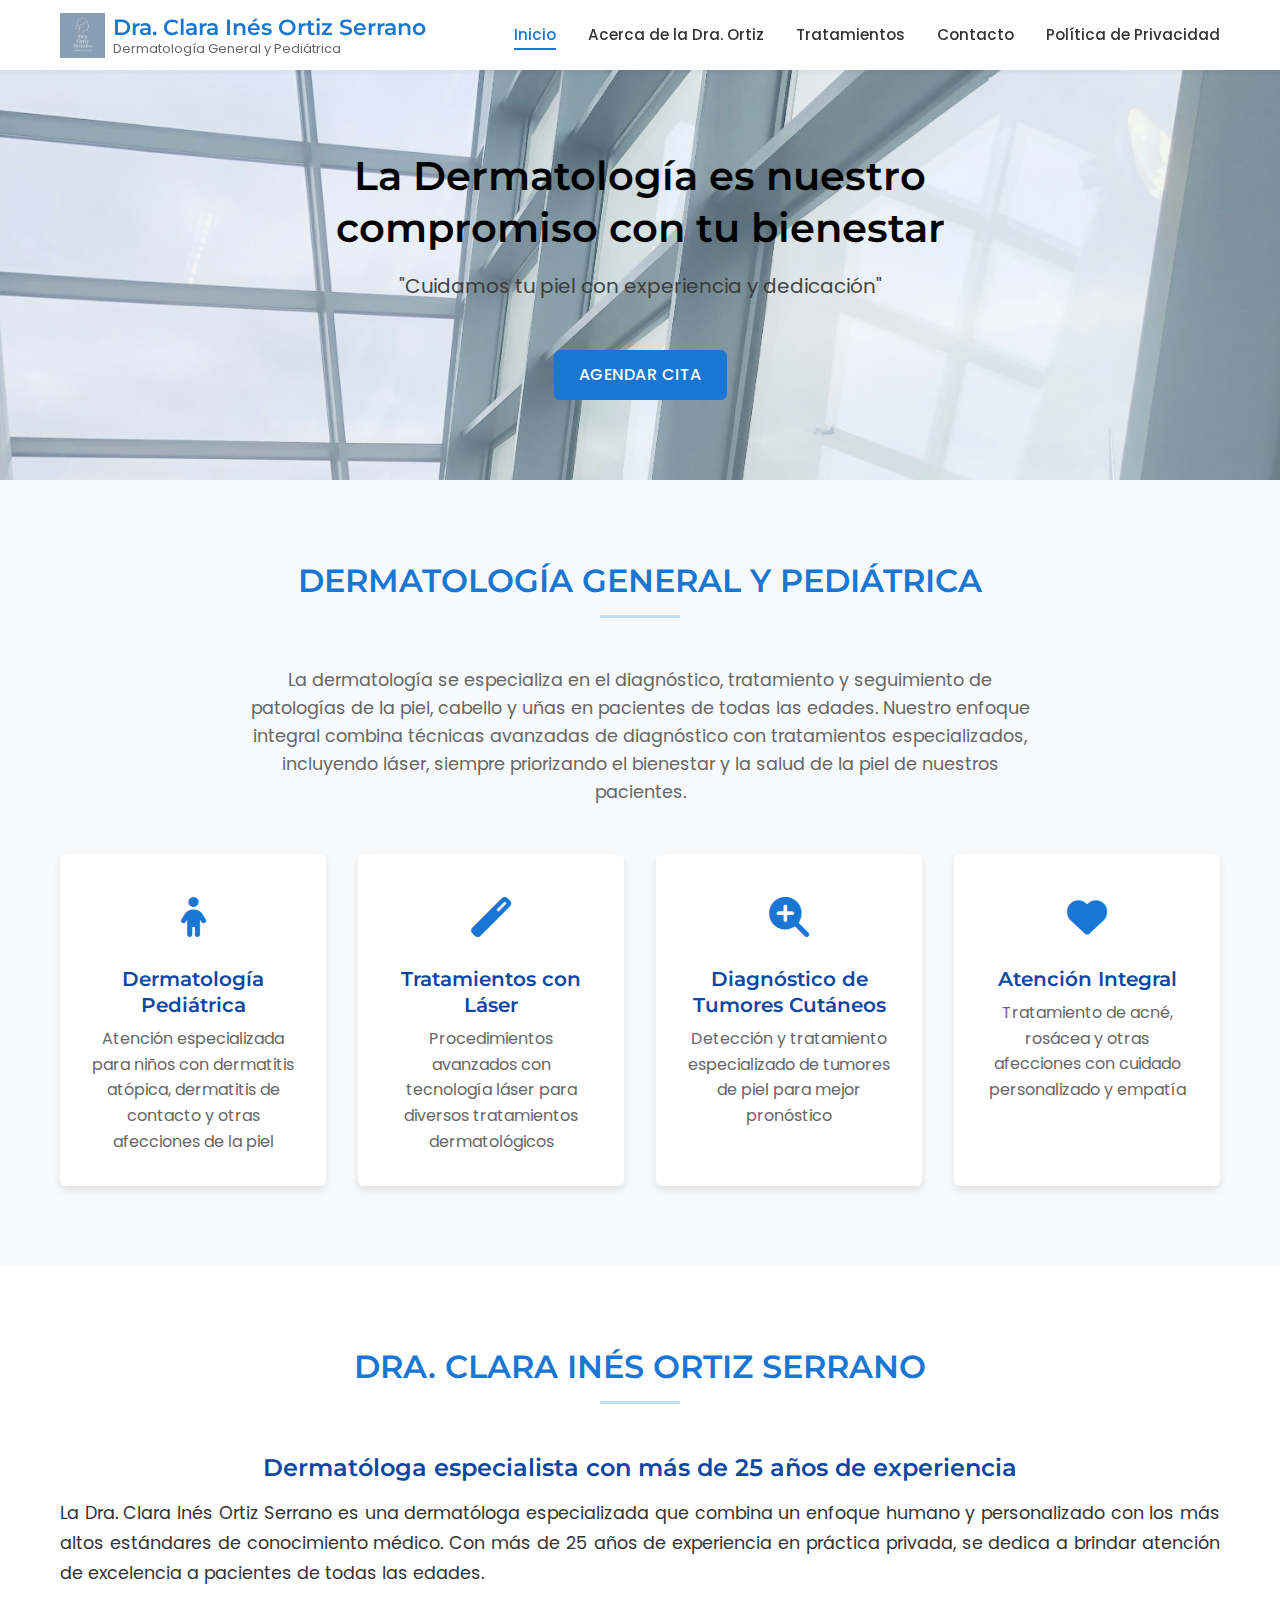
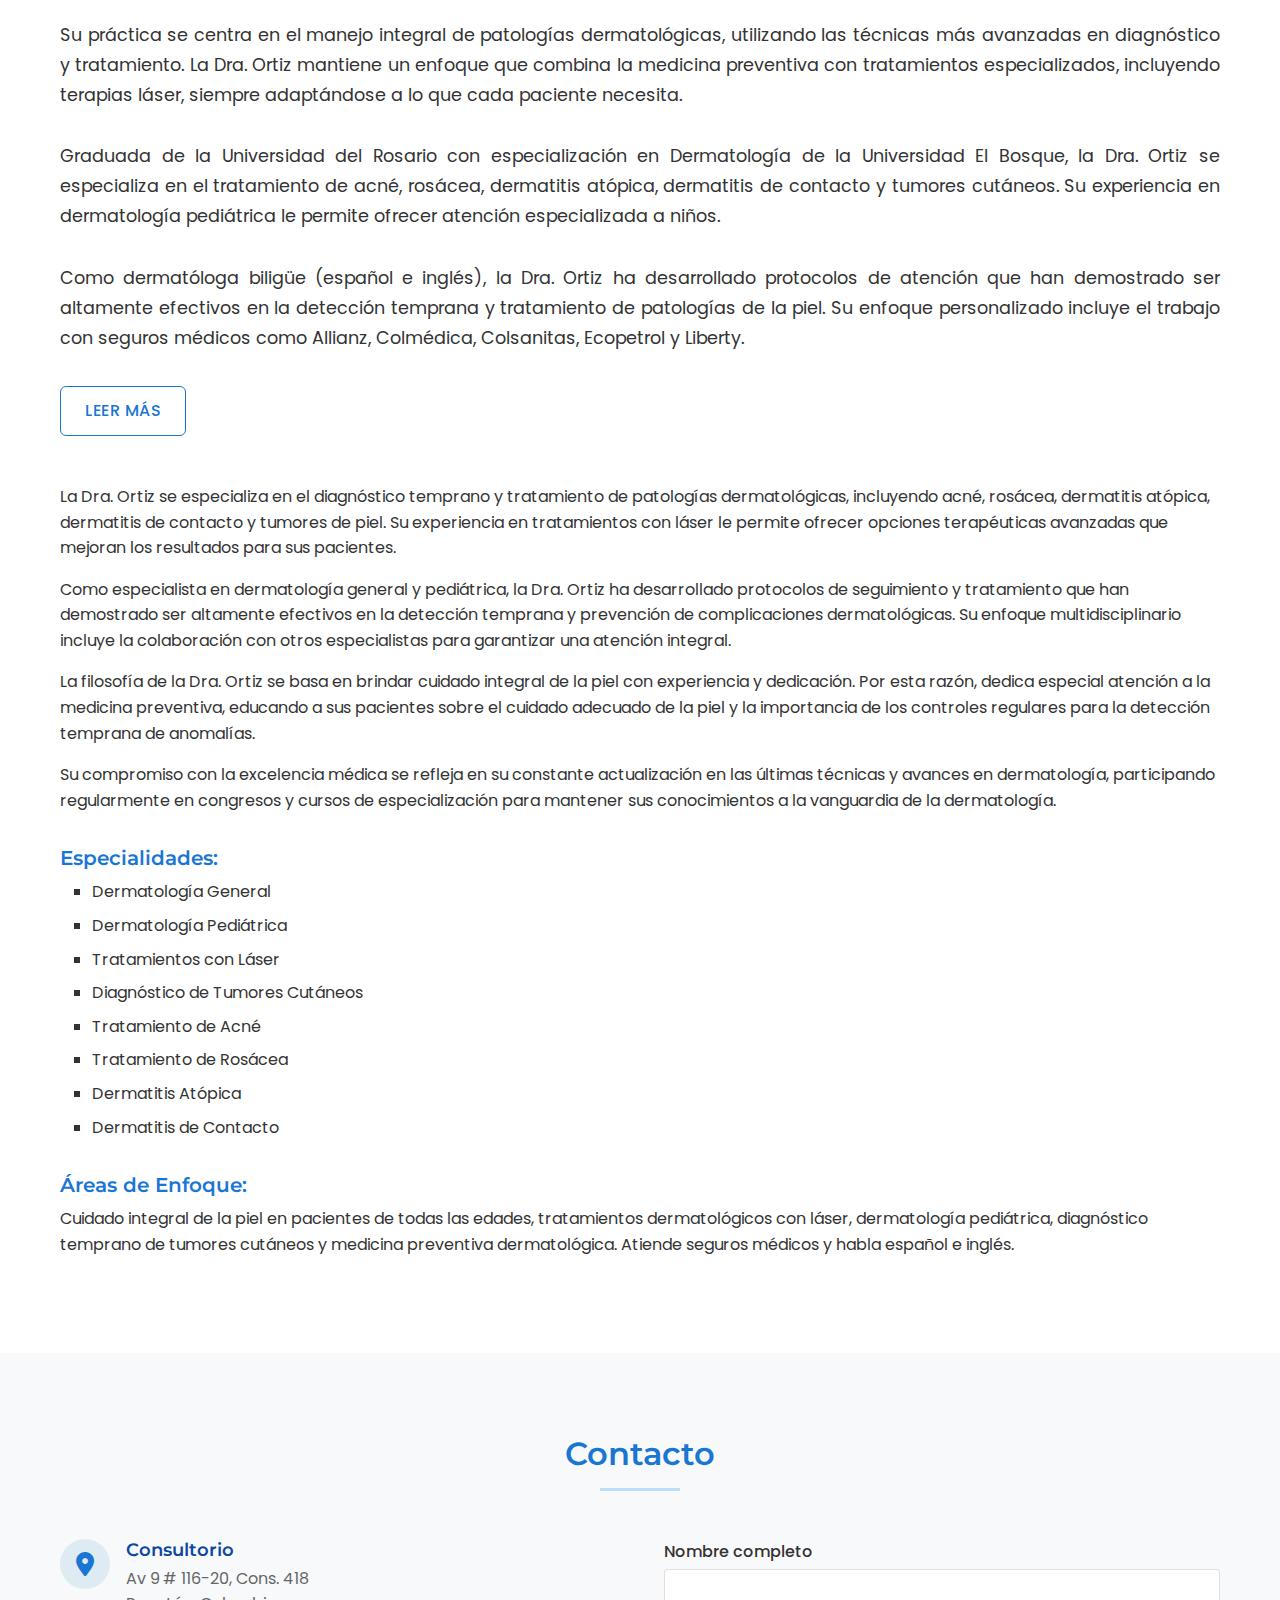
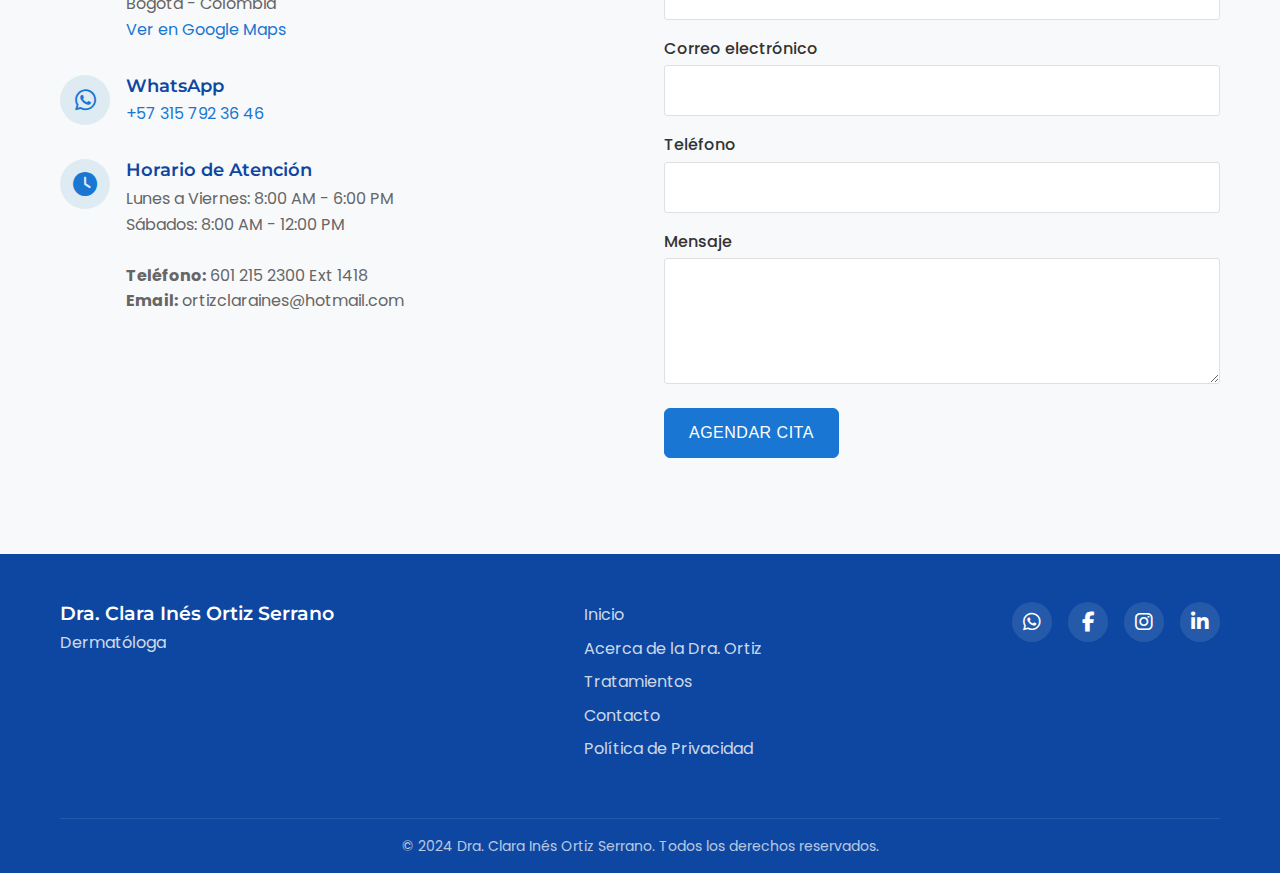
<file: index.html>
<!DOCTYPE html>
<html lang="es">
<head>
    <!-- Vercel deployment update -->
    <meta charset="UTF-8">
    <meta name="viewport" content="width=device-width, initial-scale=1.0">
    <title>Dra. Clara Inés Ortiz Serrano - Dermatóloga Especialista</title>
    <meta name="description" content="Dra. Clara Inés Ortiz Serrano - Dermatóloga especialista en dermatología general y pediátrica, con más de 25 años de experiencia en tratamientos dermatológicos y láser en Bogotá, Colombia.">
    <link rel="stylesheet" href="css/styles.css">
    <link rel="stylesheet" href="https://cdnjs.cloudflare.com/ajax/libs/font-awesome/6.4.0/css/all.min.css">
    <link rel="preconnect" href="https://fonts.googleapis.com">
    <link rel="preconnect" href="https://fonts.gstatic.com" crossorigin>
    <link href="https://fonts.googleapis.com/css2?family=Montserrat:wght@300;400;500;600;700&family=Poppins:wght@300;400;500;600;700&display=swap" rel="stylesheet">
</head>
<body>
    <header class="header">
        <div class="container">
            <div class="logo">
                <img src="images/ortiz_logo.png" alt="Dra. Clara Inés Ortiz Serrano - Dermatología" class="logo-image">
                <div class="logo-text">
                    <h1>Dra. Clara Inés Ortiz Serrano</h1>
                    <p>Dermatología General y Pediátrica</p>
                </div>
            </div>
            <nav class="main-nav">
                <button class="mobile-menu-btn" aria-label="Abrir menú">
                    <span></span>
                    <span></span>
                    <span></span>
                </button>
                <ul class="nav-links">
                    <li><a href="index.html" class="active">Inicio</a></li>
                    <li><a href="#about">Acerca de la Dra. Ortiz</a></li>
                    <li><a href="#especialidades">Tratamientos</a></li>
                    <li><a href="#contacto">Contacto</a></li>
                    <li><a href="privacy-policy.html">Política de Privacidad</a></li>
                </ul>
            </nav>
        </div>
    </header>

    <section class="hero">
        <div class="container">
            <div class="hero-content">
                <h2>La Dermatología es nuestro compromiso con tu bienestar</h2>
                <p>"Cuidamos tu piel con experiencia y dedicación"</p>
                <a href="#contacto" class="btn btn-primary">Agendar Cita</a>
            </div>
        </div>
    </section>

    <section id="especialidades" class="specialty-section">
        <div class="container">
            <h2 class="section-title">DERMATOLOGÍA GENERAL Y PEDIÁTRICA</h2>
            <p class="section-description">La dermatología se especializa en el diagnóstico, tratamiento y seguimiento de patologías de la piel, cabello y uñas en pacientes de todas las edades. Nuestro enfoque integral combina técnicas avanzadas de diagnóstico con tratamientos especializados, incluyendo láser, siempre priorizando el bienestar y la salud de la piel de nuestros pacientes.</p>
            
            <div class="specialty-cards">
                <div class="specialty-card">
                    <div class="icon"><i class="fas fa-child"></i></div>
                    <h3>Dermatología Pediátrica</h3>
                    <p>Atención especializada para niños con dermatitis atópica, dermatitis de contacto y otras afecciones de la piel</p>
                </div>
                <div class="specialty-card">
                    <div class="icon"><i class="fas fa-magic"></i></div>
                    <h3>Tratamientos con Láser</h3>
                    <p>Procedimientos avanzados con tecnología láser para diversos tratamientos dermatológicos</p>
                </div>
                <div class="specialty-card">
                    <div class="icon"><i class="fas fa-search-plus"></i></div>
                    <h3>Diagnóstico de Tumores Cutáneos</h3>
                    <p>Detección y tratamiento especializado de tumores de piel para mejor pronóstico</p>
                </div>
                <div class="specialty-card">
                    <div class="icon"><i class="fas fa-heart"></i></div>
                    <h3>Atención Integral</h3>
                    <p>Tratamiento de acné, rosácea y otras afecciones con cuidado personalizado y empatía</p>
                </div>
            </div>
        </div>
    </section>

    <section id="about" class="about-section">
        <div class="container">
            <h2 class="section-title">DRA. CLARA INÉS ORTIZ SERRANO</h2>
            <div class="about-content">
                <div class="doctor-info-full">
                    <h3>Dermatóloga especialista con más de 25 años de experiencia</h3>
                    <p>La Dra. Clara Inés Ortiz Serrano es una dermatóloga especializada que combina un enfoque humano y personalizado con los más altos estándares de conocimiento médico. Con más de 25 años de experiencia en práctica privada, se dedica a brindar atención de excelencia a pacientes de todas las edades.</p>
                    <p>Su práctica se centra en el manejo integral de patologías dermatológicas, utilizando las técnicas más avanzadas en diagnóstico y tratamiento. La Dra. Ortiz mantiene un enfoque que combina la medicina preventiva con tratamientos especializados, incluyendo terapias láser, siempre adaptándose a lo que cada paciente necesita.</p>
                    <p>Graduada de la Universidad del Rosario con especialización en Dermatología de la Universidad El Bosque, la Dra. Ortiz se especializa en el tratamiento de acné, rosácea, dermatitis atópica, dermatitis de contacto y tumores cutáneos. Su experiencia en dermatología pediátrica le permite ofrecer atención especializada a niños.</p>
                    <p>Como dermatóloga biligüe (español e inglés), la Dra. Ortiz ha desarrollado protocolos de atención que han demostrado ser altamente efectivos en la detección temprana y tratamiento de patologías de la piel. Su enfoque personalizado incluye el trabajo con seguros médicos como Allianz, Colmédica, Colsanitas, Ecopetrol y Liberty.</p>
                    <a href="#about-more" class="btn btn-secondary">Leer más</a>
                </div>
            </div>
            <div id="about-more" class="about-more">
                <p>La Dra. Ortiz se especializa en el diagnóstico temprano y tratamiento de patologías dermatológicas, incluyendo acné, rosácea, dermatitis atópica, dermatitis de contacto y tumores de piel. Su experiencia en tratamientos con láser le permite ofrecer opciones terapéuticas avanzadas que mejoran los resultados para sus pacientes.</p>
                <p>Como especialista en dermatología general y pediátrica, la Dra. Ortiz ha desarrollado protocolos de seguimiento y tratamiento que han demostrado ser altamente efectivos en la detección temprana y prevención de complicaciones dermatológicas. Su enfoque multidisciplinario incluye la colaboración con otros especialistas para garantizar una atención integral.</p>
                <p>La filosofía de la Dra. Ortiz se basa en brindar cuidado integral de la piel con experiencia y dedicación. Por esta razón, dedica especial atención a la medicina preventiva, educando a sus pacientes sobre el cuidado adecuado de la piel y la importancia de los controles regulares para la detección temprana de anomalías.</p>
                <p>Su compromiso con la excelencia médica se refleja en su constante actualización en las últimas técnicas y avances en dermatología, participando regularmente en congresos y cursos de especialización para mantener sus conocimientos a la vanguardia de la dermatología.</p>
                
                <div class="memberships">
                    <h3>Especialidades:</h3>
                    <ul>
                        <li>Dermatología General</li>
                        <li>Dermatología Pediátrica</li>
                        <li>Tratamientos con Láser</li>
                        <li>Diagnóstico de Tumores Cutáneos</li>
                        <li>Tratamiento de Acné</li>
                        <li>Tratamiento de Rosácea</li>
                        <li>Dermatitis Atópica</li>
                        <li>Dermatitis de Contacto</li>
                    </ul>
                </div>
                
                <div class="languages">
                    <h3>Áreas de Enfoque:</h3>
                    <p>Cuidado integral de la piel en pacientes de todas las edades, tratamientos dermatológicos con láser, dermatología pediátrica, diagnóstico temprano de tumores cutáneos y medicina preventiva dermatológica. Atiende seguros médicos y habla español e inglés.</p>
                </div>
            </div>
        </div>
    </section>

    <section id="contacto" class="contact-section">
        <div class="container">
            <h2 class="section-title">Contacto</h2>
            <div class="contact-content">
                <div class="contact-info">
                    <div class="contact-item">
                        <div class="icon"><i class="fas fa-map-marker-alt"></i></div>
                        <div class="details">
                            <h3>Consultorio</h3>
                            <p>Av 9 # 116-20, Cons. 418<br>Bogotá - Colombia</p>
                            <a href="https://maps.google.com" target="_blank" rel="noopener noreferrer">Ver en Google Maps</a>
                        </div>
                    </div>
                    <div class="contact-item">
                        <div class="icon"><i class="fab fa-whatsapp"></i></div>
                        <div class="details">
                            <h3>WhatsApp</h3>
                            <p><a href="https://wa.me/573157923646" target="_blank" rel="noopener noreferrer">+57 315 792 36 46</a></p>
                        </div>
                    </div>
                    <div class="contact-item">
                        <div class="icon"><i class="fas fa-clock"></i></div>
                        <div class="details">
                            <h3>Horario de Atención</h3>
                            <p>Lunes a Viernes: 8:00 AM - 6:00 PM<br>
                            Sábados: 8:00 AM - 12:00 PM<br><br>
                            <strong>Teléfono:</strong> 601 215 2300 Ext 1418<br>
                            <strong>Email:</strong> ortizclaraines@hotmail.com</p>
                        </div>
                    </div>
                </div>
                <div class="contact-form">
                    <form id="appointment-form">
                        <div class="form-group">
                            <label for="name">Nombre completo</label>
                            <input type="text" id="name" name="name" required>
                        </div>
                        <div class="form-group">
                            <label for="email">Correo electrónico</label>
                            <input type="email" id="email" name="email" required>
                        </div>
                        <div class="form-group">
                            <label for="phone">Teléfono</label>
                            <input type="tel" id="phone" name="phone" required>
                        </div>
                        <div class="form-group">
                            <label for="message">Mensaje</label>
                            <textarea id="message" name="message" rows="4" required></textarea>
                        </div>
                        <div class="form-group">
                            <button type="submit" class="btn btn-primary">Agendar Cita</button>
                        </div>
                    </form>
                </div>
            </div>
        </div>
    </section>

    <footer class="footer">
        <div class="container">
            <div class="footer-content">
                <div class="footer-info">
                    <h3>Dra. Clara Inés Ortiz Serrano</h3>
                    <p>Dermatóloga</p>
                </div>
                <div class="footer-links">
                    <ul>
                        <li><a href="index.html">Inicio</a></li>
                        <li><a href="#about">Acerca de la Dra. Ortiz</a></li>
                        <li><a href="#especialidades">Tratamientos</a></li>
                        <li><a href="#contacto">Contacto</a></li>
                        <li><a href="privacy-policy.html">Política de Privacidad</a></li>
                    </ul>
                </div>
                <div class="footer-social">
                    <a href="https://wa.me/573157923646" target="_blank" rel="noopener noreferrer" aria-label="WhatsApp"><i class="fab fa-whatsapp"></i></a>
                    <a href="#" aria-label="Facebook"><i class="fab fa-facebook-f"></i></a>
                    <a href="#" aria-label="Instagram"><i class="fab fa-instagram"></i></a>
                    <a href="#" aria-label="LinkedIn"><i class="fab fa-linkedin-in"></i></a>
                </div>
            </div>
            <div class="footer-bottom">
                <p>&copy; 2024 Dra. Clara Inés Ortiz Serrano. Todos los derechos reservados.</p>
            </div>
        </div>
    </footer>

    <script src="js/script.js"></script>
</body>
</html>
</file>
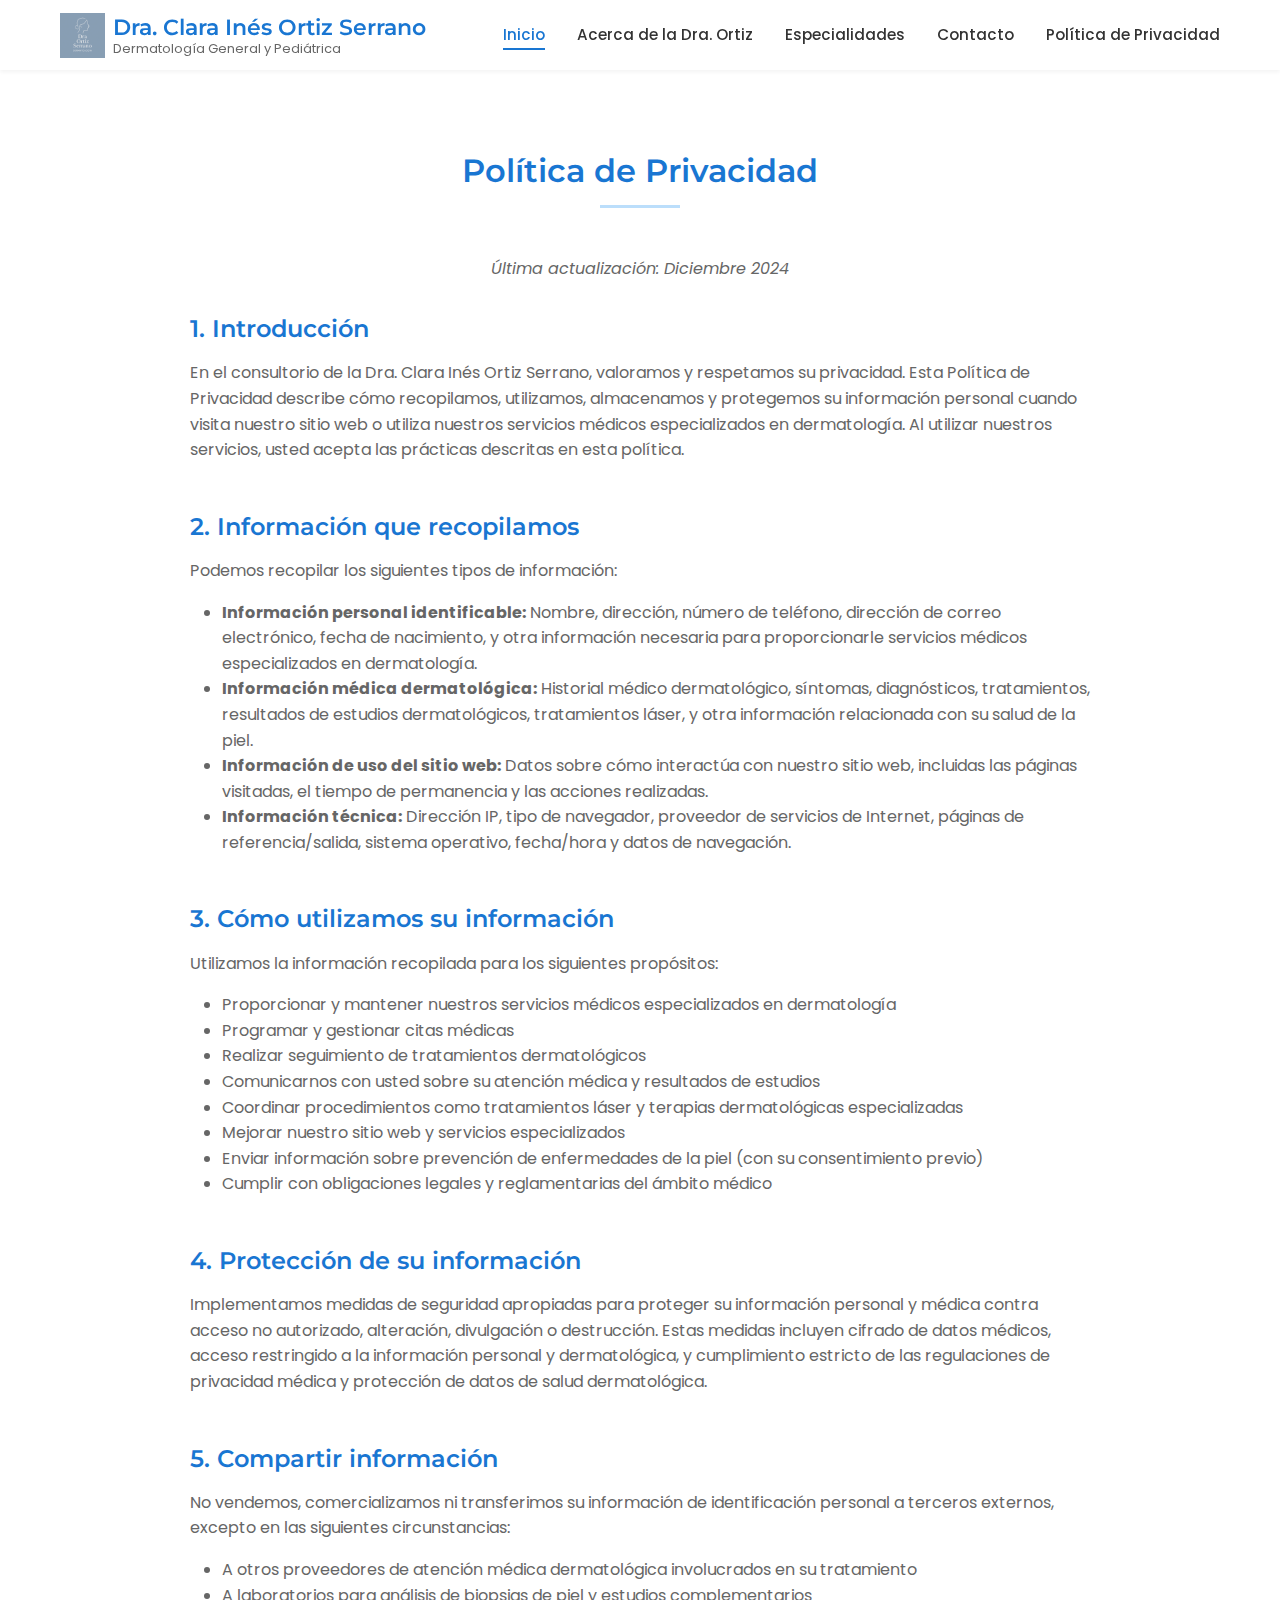
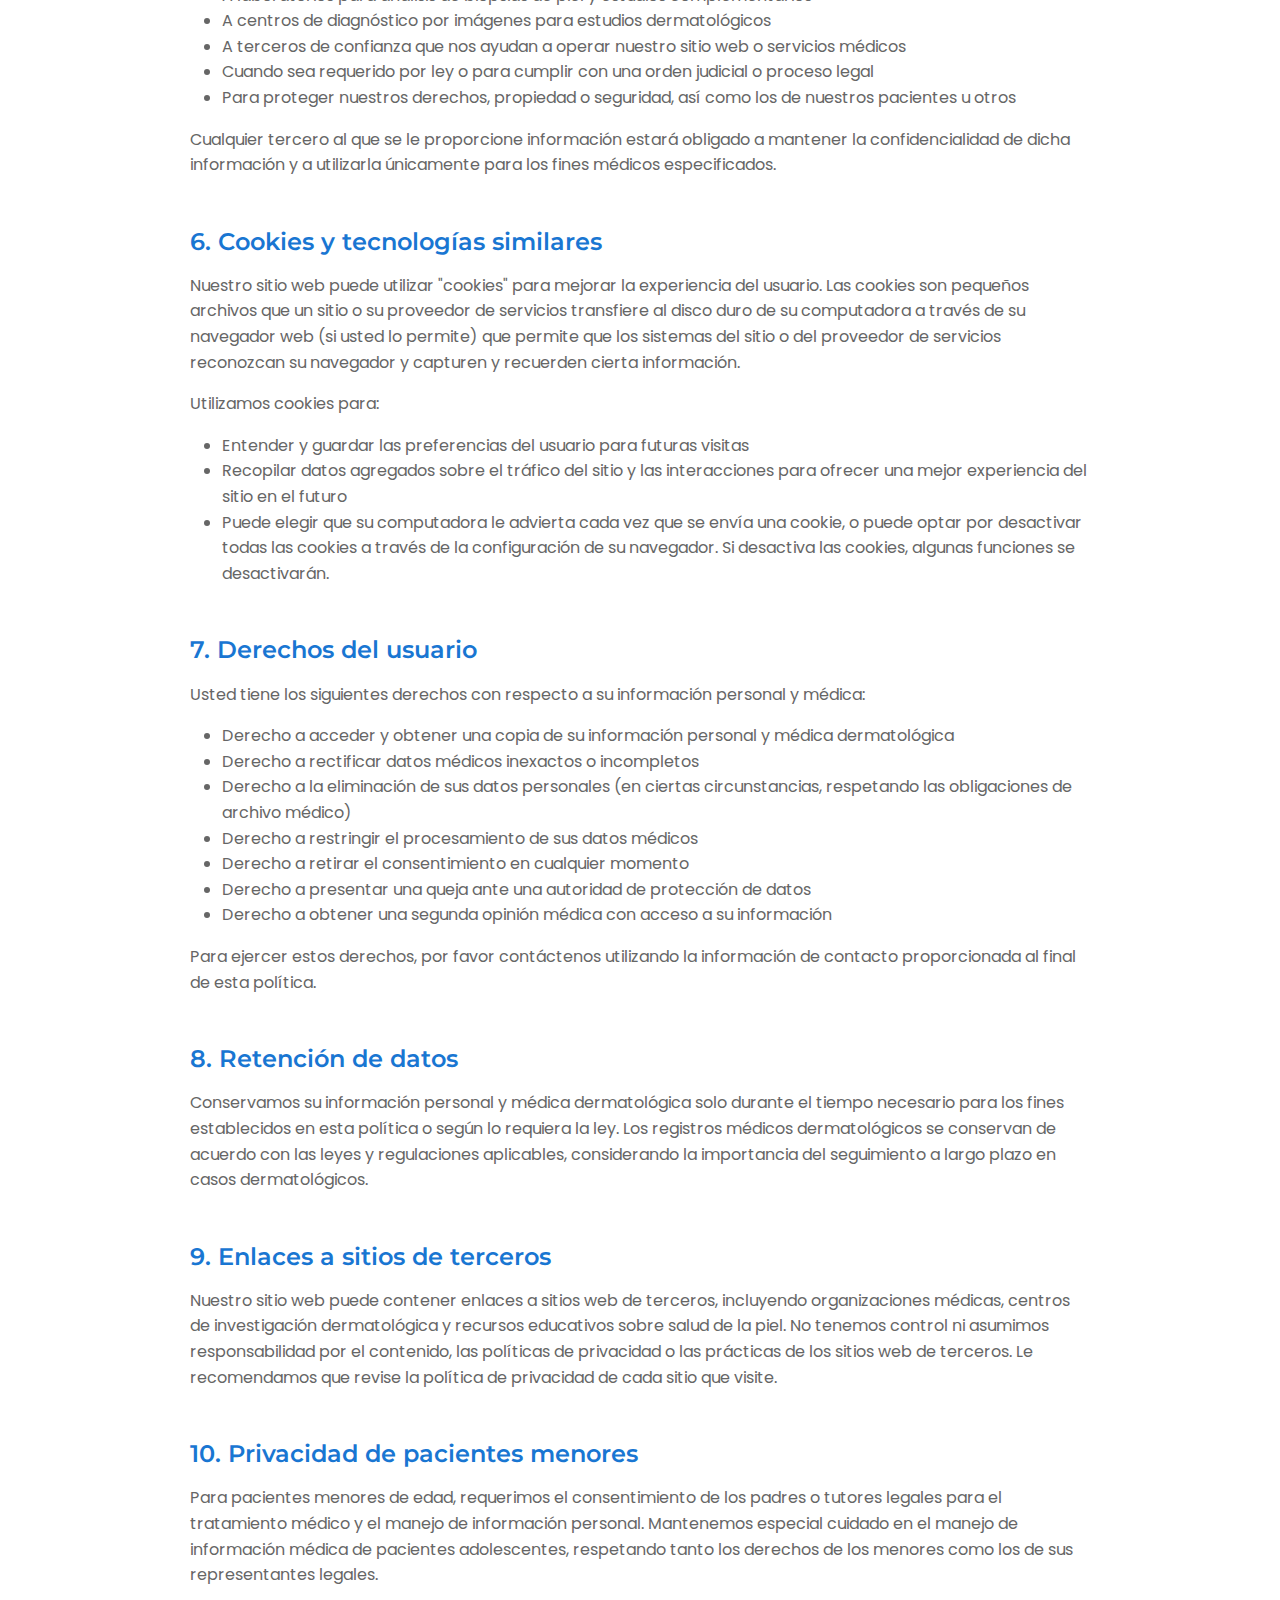
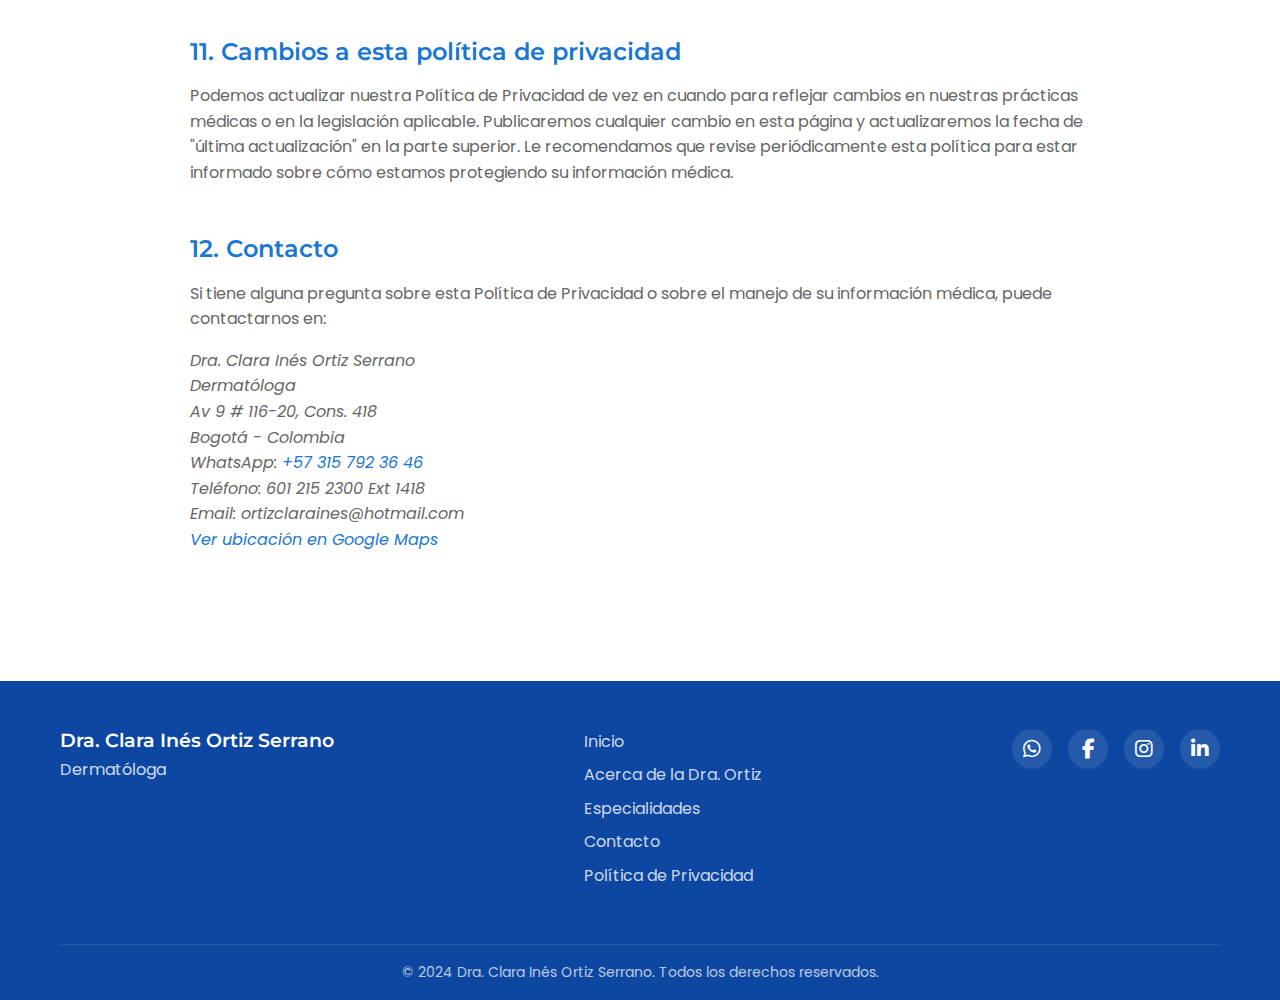
<file: privacy-policy.html>
<!DOCTYPE html>
<html lang="es">
<head>
    <meta charset="UTF-8">
    <meta name="viewport" content="width=device-width, initial-scale=1.0">
    <title>Política de Privacidad - Dra. Clara Inés Ortiz Serrano</title>
    <meta name="description" content="Política de privacidad del consultorio de la Dra. Clara Inés Ortiz Serrano, dermatóloga especialista.">
    <link rel="stylesheet" href="css/styles.css">
    <link rel="stylesheet" href="https://cdnjs.cloudflare.com/ajax/libs/font-awesome/6.4.0/css/all.min.css">
    <link rel="preconnect" href="https://fonts.googleapis.com">
    <link rel="preconnect" href="https://fonts.gstatic.com" crossorigin>
    <link href="https://fonts.googleapis.com/css2?family=Montserrat:wght@300;400;500;600;700&family=Poppins:wght@300;400;500;600;700&display=swap" rel="stylesheet">
</head>
<body>
    <header class="header">
        <div class="container">
            <div class="logo">
                <img src="images/ortiz_logo.png" alt="Dra. Clara Inés Ortiz Serrano - Dermatología" class="logo-image">
                <div class="logo-text">
                    <h1>Dra. Clara Inés Ortiz Serrano</h1>
                    <p>Dermatología General y Pediátrica</p>
                </div>
            </div>
            <nav class="main-nav">
                <button class="mobile-menu-btn" aria-label="Abrir menú">
                    <span></span>
                    <span></span>
                    <span></span>
                </button>
                <ul class="nav-links">
                    <li><a href="index.html">Inicio</a></li>
                    <li><a href="index.html#about">Acerca de la Dra. Ortiz</a></li>
                    <li><a href="index.html#especialidades">Especialidades</a></li>
                    <li><a href="index.html#contacto">Contacto</a></li>
                    <li><a href="privacy-policy.html" class="active">Política de Privacidad</a></li>
                </ul>
            </nav>
        </div>
    </header>

    <section class="privacy-policy-section">
        <div class="container">
            <h1 class="section-title">Política de Privacidad</h1>
            <div class="policy-content">
                <p class="last-updated">Última actualización: Diciembre 2024</p>
                
                <div class="policy-section">
                    <h2>1. Introducción</h2>
                    <p>En el consultorio de la Dra. Clara Inés Ortiz Serrano, valoramos y respetamos su privacidad. Esta Política de Privacidad describe cómo recopilamos, utilizamos, almacenamos y protegemos su información personal cuando visita nuestro sitio web o utiliza nuestros servicios médicos especializados en dermatología. Al utilizar nuestros servicios, usted acepta las prácticas descritas en esta política.</p>
                </div>
                
                <div class="policy-section">
                    <h2>2. Información que recopilamos</h2>
                    <p>Podemos recopilar los siguientes tipos de información:</p>
                    <ul>
                        <li><strong>Información personal identificable:</strong> Nombre, dirección, número de teléfono, dirección de correo electrónico, fecha de nacimiento, y otra información necesaria para proporcionarle servicios médicos especializados en dermatología.</li>
                        <li><strong>Información médica dermatológica:</strong> Historial médico dermatológico, síntomas, diagnósticos, tratamientos, resultados de estudios dermatológicos, tratamientos láser, y otra información relacionada con su salud de la piel.</li>
                        <li><strong>Información de uso del sitio web:</strong> Datos sobre cómo interactúa con nuestro sitio web, incluidas las páginas visitadas, el tiempo de permanencia y las acciones realizadas.</li>
                        <li><strong>Información técnica:</strong> Dirección IP, tipo de navegador, proveedor de servicios de Internet, páginas de referencia/salida, sistema operativo, fecha/hora y datos de navegación.</li>
                    </ul>
                </div>
                
                <div class="policy-section">
                    <h2>3. Cómo utilizamos su información</h2>
                    <p>Utilizamos la información recopilada para los siguientes propósitos:</p>
                    <ul>
                        <li>Proporcionar y mantener nuestros servicios médicos especializados en dermatología</li>
                        <li>Programar y gestionar citas médicas</li>
                        <li>Realizar seguimiento de tratamientos dermatológicos</li>
                        <li>Comunicarnos con usted sobre su atención médica y resultados de estudios</li>
                        <li>Coordinar procedimientos como tratamientos láser y terapias dermatológicas especializadas</li>
                        <li>Mejorar nuestro sitio web y servicios especializados</li>
                        <li>Enviar información sobre prevención de enfermedades de la piel (con su consentimiento previo)</li>
                        <li>Cumplir con obligaciones legales y reglamentarias del ámbito médico</li>
                    </ul>
                </div>
                
                <div class="policy-section">
                    <h2>4. Protección de su información</h2>
                    <p>Implementamos medidas de seguridad apropiadas para proteger su información personal y médica contra acceso no autorizado, alteración, divulgación o destrucción. Estas medidas incluyen cifrado de datos médicos, acceso restringido a la información personal y dermatológica, y cumplimiento estricto de las regulaciones de privacidad médica y protección de datos de salud dermatológica.</p>
                </div>
                
                <div class="policy-section">
                    <h2>5. Compartir información</h2>
                    <p>No vendemos, comercializamos ni transferimos su información de identificación personal a terceros externos, excepto en las siguientes circunstancias:</p>
                    <ul>
                        <li>A otros proveedores de atención médica dermatológica involucrados en su tratamiento</li>
                        <li>A laboratorios para análisis de biopsias de piel y estudios complementarios</li>
                        <li>A centros de diagnóstico por imágenes para estudios dermatológicos</li>
                        <li>A terceros de confianza que nos ayudan a operar nuestro sitio web o servicios médicos</li>
                        <li>Cuando sea requerido por ley o para cumplir con una orden judicial o proceso legal</li>
                        <li>Para proteger nuestros derechos, propiedad o seguridad, así como los de nuestros pacientes u otros</li>
                    </ul>
                    <p>Cualquier tercero al que se le proporcione información estará obligado a mantener la confidencialidad de dicha información y a utilizarla únicamente para los fines médicos especificados.</p>
                </div>
                
                <div class="policy-section">
                    <h2>6. Cookies y tecnologías similares</h2>
                    <p>Nuestro sitio web puede utilizar "cookies" para mejorar la experiencia del usuario. Las cookies son pequeños archivos que un sitio o su proveedor de servicios transfiere al disco duro de su computadora a través de su navegador web (si usted lo permite) que permite que los sistemas del sitio o del proveedor de servicios reconozcan su navegador y capturen y recuerden cierta información.</p>
                    <p>Utilizamos cookies para:</p>
                    <ul>
                        <li>Entender y guardar las preferencias del usuario para futuras visitas</li>
                        <li>Recopilar datos agregados sobre el tráfico del sitio y las interacciones para ofrecer una mejor experiencia del sitio en el futuro</li>
                        <li>Puede elegir que su computadora le advierta cada vez que se envía una cookie, o puede optar por desactivar todas las cookies a través de la configuración de su navegador. Si desactiva las cookies, algunas funciones se desactivarán.</li>
                    </ul>
                </div>
                
                <div class="policy-section">
                    <h2>7. Derechos del usuario</h2>
                    <p>Usted tiene los siguientes derechos con respecto a su información personal y médica:</p>
                    <ul>
                        <li>Derecho a acceder y obtener una copia de su información personal y médica dermatológica</li>
                        <li>Derecho a rectificar datos médicos inexactos o incompletos</li>
                        <li>Derecho a la eliminación de sus datos personales (en ciertas circunstancias, respetando las obligaciones de archivo médico)</li>
                        <li>Derecho a restringir el procesamiento de sus datos médicos</li>
                        <li>Derecho a retirar el consentimiento en cualquier momento</li>
                        <li>Derecho a presentar una queja ante una autoridad de protección de datos</li>
                        <li>Derecho a obtener una segunda opinión médica con acceso a su información</li>
                    </ul>
                    <p>Para ejercer estos derechos, por favor contáctenos utilizando la información de contacto proporcionada al final de esta política.</p>
                </div>
                
                <div class="policy-section">
                    <h2>8. Retención de datos</h2>
                    <p>Conservamos su información personal y médica dermatológica solo durante el tiempo necesario para los fines establecidos en esta política o según lo requiera la ley. Los registros médicos dermatológicos se conservan de acuerdo con las leyes y regulaciones aplicables, considerando la importancia del seguimiento a largo plazo en casos dermatológicos.</p>
                </div>
                
                <div class="policy-section">
                    <h2>9. Enlaces a sitios de terceros</h2>
                    <p>Nuestro sitio web puede contener enlaces a sitios web de terceros, incluyendo organizaciones médicas, centros de investigación dermatológica y recursos educativos sobre salud de la piel. No tenemos control ni asumimos responsabilidad por el contenido, las políticas de privacidad o las prácticas de los sitios web de terceros. Le recomendamos que revise la política de privacidad de cada sitio que visite.</p>
                </div>
                
                <div class="policy-section">
                    <h2>10. Privacidad de pacientes menores</h2>
                    <p>Para pacientes menores de edad, requerimos el consentimiento de los padres o tutores legales para el tratamiento médico y el manejo de información personal. Mantenemos especial cuidado en el manejo de información médica de pacientes adolescentes, respetando tanto los derechos de los menores como los de sus representantes legales.</p>
                </div>
                
                <div class="policy-section">
                    <h2>11. Cambios a esta política de privacidad</h2>
                    <p>Podemos actualizar nuestra Política de Privacidad de vez en cuando para reflejar cambios en nuestras prácticas médicas o en la legislación aplicable. Publicaremos cualquier cambio en esta página y actualizaremos la fecha de "última actualización" en la parte superior. Le recomendamos que revise periódicamente esta política para estar informado sobre cómo estamos protegiendo su información médica.</p>
                </div>
                
                <div class="policy-section">
                    <h2>12. Contacto</h2>
                    <p>Si tiene alguna pregunta sobre esta Política de Privacidad o sobre el manejo de su información médica, puede contactarnos en:</p>
                    <address>
                        <p>Dra. Clara Inés Ortiz Serrano<br>
                        Dermatóloga<br>
                        Av 9 # 116-20, Cons. 418<br>
                        Bogotá - Colombia<br>
                        WhatsApp: <a href="https://wa.me/573157923646" target="_blank" rel="noopener noreferrer">+57 315 792 36 46</a><br>
                        Teléfono: 601 215 2300 Ext 1418<br>
                        Email: ortizclaraines@hotmail.com<br>
                        <a href="https://maps.google.com" target="_blank" rel="noopener noreferrer">Ver ubicación en Google Maps</a></p>
                    </address>
                </div>
            </div>
        </div>
    </section>

    <footer class="footer">
        <div class="container">
            <div class="footer-content">
                <div class="footer-info">
                    <h3>Dra. Clara Inés Ortiz Serrano</h3>
                    <p>Dermatóloga</p>
                </div>
                <div class="footer-links">
                    <ul>
                        <li><a href="index.html">Inicio</a></li>
                        <li><a href="index.html#about">Acerca de la Dra. Ortiz</a></li>
                        <li><a href="index.html#especialidades">Especialidades</a></li>
                        <li><a href="index.html#contacto">Contacto</a></li>
                        <li><a href="privacy-policy.html">Política de Privacidad</a></li>
                    </ul>
                </div>
                <div class="footer-social">
                    <a href="https://wa.me/573157923646" target="_blank" rel="noopener noreferrer" aria-label="WhatsApp"><i class="fab fa-whatsapp"></i></a>
                    <a href="#" aria-label="Facebook"><i class="fab fa-facebook-f"></i></a>
                    <a href="#" aria-label="Instagram"><i class="fab fa-instagram"></i></a>
                    <a href="#" aria-label="LinkedIn"><i class="fab fa-linkedin-in"></i></a>
                </div>
            </div>
            <div class="footer-bottom">
                <p>&copy; 2024 Dra. Clara Inés Ortiz Serrano. Todos los derechos reservados.</p>
            </div>
        </div>
    </footer>

    <script src="js/script.js"></script>
</body>
</html>
</file>
<file: css/styles.css>
/* 
* Dra. Clara Inés Ortiz Serrano - Dermatóloga Especialista
* Main Stylesheet
*/

/* Base Styles & Variables */
:root {
    /* Color Palette - Medical Professional for Dermatology */
    --primary-color: #1976d2; /* Medical blue - trust, professionalism */
    --secondary-color: #bbdefb; /* Light blue - gentle, caring */
    --accent-color: #0d47a1; /* Deep blue - reliability, expertise */
    --text-color: #333333; /* Dark gray - readable */
    --text-light: #666666; /* Medium gray - secondary text */
    --background-color: #ffffff; /* White - clean, medical */
    --background-alt: #f8f9fa; /* Light gray - sectional contrast */
    --border-color: #e0e0e0; /* Light gray - subtle borders */
    --success-color: #28a745; /* Green - positive actions */
    --warning-color: #ffc107; /* Yellow - alerts */
    --error-color: #dc3545; /* Red - errors */
    
    /* Typography */
    --heading-font: 'Montserrat', sans-serif;
    --body-font: 'Poppins', sans-serif;
    
    /* Spacing */
    --spacing-xs: 0.25rem;
    --spacing-sm: 0.5rem;
    --spacing-md: 1rem;
    --spacing-lg: 2rem;
    --spacing-xl: 3rem;
    --spacing-xxl: 5rem;
    
    /* Border Radius */
    --border-radius-sm: 3px;
    --border-radius-md: 6px;
    --border-radius-lg: 12px;
    
    /* Shadows */
    --shadow-sm: 0 2px 4px rgba(0, 0, 0, 0.05);
    --shadow-md: 0 4px 8px rgba(0, 0, 0, 0.1);
    --shadow-lg: 0 8px 16px rgba(0, 0, 0, 0.1);
    
    /* Container Width */
    --container-max-width: 1200px;
    --container-padding: 20px;
}

/* Reset & Base Styles */
* {
    margin: 0;
    padding: 0;
    box-sizing: border-box;
}

html {
    font-size: 16px;
    scroll-behavior: smooth;
}

body {
    font-family: var(--body-font);
    color: var(--text-color);
    line-height: 1.6;
    background-color: var(--background-color);
}

h1, h2, h3, h4, h5, h6 {
    font-family: var(--heading-font);
    margin-bottom: var(--spacing-md);
    line-height: 1.3;
    font-weight: 600;
    color: var(--accent-color);
}

p {
    margin-bottom: var(--spacing-md);
}

a {
    color: var(--primary-color);
    text-decoration: none;
    transition: color 0.3s ease;
}

a:hover {
    color: var(--accent-color);
}

img {
    max-width: 100%;
    height: auto;
}

ul, ol {
    margin-bottom: var(--spacing-md);
    padding-left: var(--spacing-lg);
}

/* Container */
.container {
    width: 100%;
    max-width: var(--container-max-width);
    margin: 0 auto;
    padding: 0 var(--container-padding);
}

/* Buttons */
.btn {
    display: inline-block;
    font-weight: 500;
    text-align: center;
    white-space: nowrap;
    vertical-align: middle;
    cursor: pointer;
    border: 1px solid transparent;
    padding: 0.75rem 1.5rem;
    font-size: 1rem;
    line-height: 1.5;
    border-radius: var(--border-radius-md);
    transition: all 0.3s ease;
    text-transform: uppercase;
    letter-spacing: 0.5px;
}

.btn-primary {
    background-color: var(--primary-color);
    color: white;
    border-color: var(--primary-color);
}

.btn-primary:hover {
    background-color: var(--accent-color);
    border-color: var(--accent-color);
    color: white;
}

.btn-secondary {
    background-color: transparent;
    color: var(--primary-color);
    border-color: var(--primary-color);
}

.btn-secondary:hover {
    background-color: var(--primary-color);
    color: white;
}

/* Header */
.header {
    background-color: white;
    box-shadow: var(--shadow-sm);
    position: sticky;
    top: 0;
    z-index: 1000;
    padding: var(--spacing-sm) 0;
    min-height: 70px;
    display: flex;
    align-items: center;
}

.header .container {
    display: flex;
    justify-content: space-between;
    align-items: center;
}

.logo {
    display: flex;
    align-items: center;
    gap: var(--spacing-sm);
}

.logo-image {
    height: 45px;
    max-width: 45px;
    width: auto;
    object-fit: contain;
    flex-shrink: 0;
}

.logo-text h1 {
    font-size: 1.4rem;
    margin-bottom: 0;
    color: var(--primary-color);
    line-height: 1.2;
}

.logo-text p {
    font-size: 0.8rem;
    margin-bottom: 0;
    color: var(--text-light);
    line-height: 1.2;
}

@media (max-width: 768px) {
    .logo {
        gap: var(--spacing-xs);
    }
    
    .logo-image {
        height: 35px;
        max-width: 35px;
    }
    
    .logo-text h1 {
        font-size: 1.1rem;
    }
    
    .logo-text p {
        font-size: 0.75rem;
    }
}

.main-nav .nav-links {
    display: flex;
    list-style: none;
    margin: 0;
    padding: 0;
}

.main-nav .nav-links li {
    margin-left: var(--spacing-lg);
}

.main-nav .nav-links a {
    color: var(--text-color);
    font-weight: 500;
    font-size: 0.95rem;
    position: relative;
}

.main-nav .nav-links a.active,
.main-nav .nav-links a:hover {
    color: var(--primary-color);
}

.main-nav .nav-links a.active::after,
.main-nav .nav-links a:hover::after {
    content: '';
    position: absolute;
    bottom: -5px;
    left: 0;
    width: 100%;
    height: 2px;
    background-color: var(--primary-color);
}

.mobile-menu-btn {
    display: none;
    background: none;
    border: none;
    cursor: pointer;
    padding: 0;
    width: 30px;
    height: 25px;
    position: relative;
}

.mobile-menu-btn span {
    display: block;
    width: 100%;
    height: 3px;
    background-color: var(--text-color);
    position: absolute;
    left: 0;
    transition: all 0.3s ease;
}

.mobile-menu-btn span:first-child {
    top: 0;
}

.mobile-menu-btn span:nth-child(2) {
    top: 50%;
    transform: translateY(-50%);
}

.mobile-menu-btn span:last-child {
    bottom: 0;
}

/* Hero Section */
.hero {
    background: linear-gradient(rgba(255, 255, 255, 0.1), rgba(255, 255, 255, 0.2)), url('../images/white-modern.jpg');
    background-size: cover;
    background-position: center;
    color: white;
    padding: var(--spacing-xxl) 0;
    text-align: center;
}

.hero-content {
    max-width: 800px;
    margin: 0 auto;
}

.hero-logo {
    margin-bottom: var(--spacing-lg);
}

.hero-logo-image {
    max-width: 120px;
    width: 120px;
    height: auto;
    filter: brightness(0) invert(1);
    margin: 0 auto;
    display: block;
}

@media (max-width: 768px) {
    .hero-logo-image {
        max-width: 100px;
        width: 100px;
    }
}

.hero h2 {
    font-size: 2.5rem;
    margin-bottom: var(--spacing-md);
    color: #000000;
}

.hero p {
    font-size: 1.25rem;
    margin-bottom: var(--spacing-xl);
    color: var(--text-color);
    opacity: 0.9;
}

/* Section Styles */
.section-title {
    text-align: center;
    font-size: 2rem;
    margin-bottom: var(--spacing-xl);
    position: relative;
    padding-bottom: var(--spacing-md);
    color: var(--primary-color);
}

.section-title::after {
    content: '';
    position: absolute;
    bottom: 0;
    left: 50%;
    transform: translateX(-50%);
    width: 80px;
    height: 3px;
    background-color: var(--secondary-color);
}

.section-description {
    text-align: center;
    max-width: 800px;
    margin: 0 auto var(--spacing-xl);
    font-size: 1.1rem;
    color: var(--text-light);
}

/* Specialty Section */
.specialty-section {
    padding: var(--spacing-xxl) 0;
    background-color: var(--background-alt);
}

.specialty-cards {
    display: grid;
    grid-template-columns: repeat(auto-fit, minmax(250px, 1fr));
    gap: var(--spacing-lg);
    margin-top: var(--spacing-xl);
}

.specialty-card {
    background-color: white;
    border-radius: var(--border-radius-md);
    padding: var(--spacing-lg);
    text-align: center;
    box-shadow: var(--shadow-md);
    transition: transform 0.3s ease, box-shadow 0.3s ease;
}

.specialty-card:hover {
    transform: translateY(-5px);
    box-shadow: var(--shadow-lg);
}

.specialty-card .icon {
    font-size: 2.5rem;
    color: var(--primary-color);
    margin-bottom: var(--spacing-md);
}

.specialty-card h3 {
    font-size: 1.25rem;
    margin-bottom: var(--spacing-sm);
}

.specialty-card p {
    color: var(--text-light);
    margin-bottom: 0;
}

/* About Section */
.about-section {
    padding: var(--spacing-xxl) 0;
}

.about-content {
    margin-bottom: var(--spacing-xl);
}

.doctor-info-full {
    max-width: 100%;
    text-align: left;
}

.doctor-info-full h3 {
    font-size: 1.5rem;
    margin-bottom: var(--spacing-md);
    color: var(--accent-color);
    text-align: center;
}

.doctor-info-full p {
    font-size: 1.1rem;
    line-height: 1.7;
    margin-bottom: var(--spacing-lg);
    text-align: justify;
}

.about-more {
    margin-top: var(--spacing-xl);
}

.memberships, .languages {
    margin-top: var(--spacing-lg);
}

.memberships h3, .languages h3 {
    font-size: 1.25rem;
    color: var(--primary-color);
    margin-bottom: var(--spacing-sm);
}

.memberships ul {
    list-style-type: square;
}

.memberships li {
    margin-bottom: var(--spacing-sm);
}

/* Contact Section */
.contact-section {
    background-color: var(--background-alt);
    padding: var(--spacing-xxl) 0;
}

.contact-content {
    display: grid;
    grid-template-columns: repeat(2, 1fr);
    gap: var(--spacing-xl);
}

.contact-item {
    display: flex;
    margin-bottom: var(--spacing-lg);
}

.contact-item .icon {
    font-size: 1.5rem;
    color: var(--primary-color);
    margin-right: var(--spacing-md);
    display: flex;
    align-items: center;
    justify-content: center;
    width: 50px;
    height: 50px;
    background-color: rgba(0, 119, 182, 0.1);
    border-radius: 50%;
}

.contact-item h3 {
    font-size: 1.1rem;
    margin-bottom: var(--spacing-xs);
}

.contact-item p {
    color: var(--text-light);
    margin-bottom: 0;
}

.form-group {
    margin-bottom: var(--spacing-md);
}

.form-group label {
    display: block;
    margin-bottom: var(--spacing-xs);
    font-weight: 500;
}

.form-group input,
.form-group textarea {
    width: 100%;
    padding: 0.75rem;
    border: 1px solid var(--border-color);
    border-radius: var(--border-radius-sm);
    font-family: var(--body-font);
    font-size: 1rem;
    transition: border-color 0.3s ease;
}

.form-group input:focus,
.form-group textarea:focus {
    outline: none;
    border-color: var(--primary-color);
}

/* Footer */
.footer {
    background-color: var(--accent-color);
    color: white;
    padding: var(--spacing-xl) 0 var(--spacing-md);
}

.footer-content {
    display: flex;
    justify-content: space-between;
    margin-bottom: var(--spacing-xl);
}

.footer-info h3 {
    color: white;
    margin-bottom: var(--spacing-xs);
}

.footer-info p {
    opacity: 0.8;
    margin-bottom: 0;
}

.footer-links ul {
    list-style: none;
    padding: 0;
    margin: 0;
}

.footer-links li {
    margin-bottom: var(--spacing-sm);
}

.footer-links a {
    color: rgba(255, 255, 255, 0.8);
}

.footer-links a:hover {
    color: white;
}

.footer-social {
    display: flex;
    gap: var(--spacing-md);
}

.footer-social a {
    color: white;
    font-size: 1.25rem;
    width: 40px;
    height: 40px;
    border-radius: 50%;
    background-color: rgba(255, 255, 255, 0.1);
    display: flex;
    align-items: center;
    justify-content: center;
    transition: background-color 0.3s ease;
}

.footer-social a:hover {
    background-color: var(--primary-color);
}

.footer-bottom {
    text-align: center;
    padding-top: var(--spacing-md);
    border-top: 1px solid rgba(255, 255, 255, 0.1);
}

.footer-bottom p {
    margin-bottom: 0;
    font-size: 0.875rem;
    opacity: 0.7;
}

/* Privacy Policy Page */
.privacy-policy-section {
    padding: var(--spacing-xxl) 0;
}

.policy-content {
    max-width: 900px;
    margin: 0 auto;
}

.last-updated {
    font-style: italic;
    color: var(--text-light);
    margin-bottom: var(--spacing-lg);
    text-align: center;
}

.policy-section {
    margin-bottom: var(--spacing-xl);
}

.policy-section h2 {
    color: var(--primary-color);
    font-size: 1.5rem;
    margin-bottom: var(--spacing-md);
}

.policy-section p, 
.policy-section ul, 
.policy-section address {
    color: var(--text-light);
}

/* Responsive Design */
@media (max-width: 991px) {
    .contact-content {
        grid-template-columns: 1fr;
    }
    
    .contact-info {
        margin-bottom: var(--spacing-xl);
    }
    
    .footer-content {
        flex-direction: column;
        text-align: center;
    }
    
    .footer-info, .footer-links {
        margin-bottom: var(--spacing-lg);
    }
    
    .footer-social {
        justify-content: center;
    }
}

@media (max-width: 768px) {
    html {
        font-size: 14px;
    }
    
    .mobile-menu-btn {
        display: block;
    }
    
    .main-nav .nav-links {
        position: absolute;
        top: 100%;
        left: 0;
        right: 0;
        background-color: white;
        box-shadow: var(--shadow-md);
        flex-direction: column;
        text-align: center;
        padding: var(--spacing-md) 0;
        transform: translateY(-100%);
        opacity: 0;
        visibility: hidden;
        transition: all 0.3s ease;
    }
    
    .main-nav.active .nav-links {
        transform: translateY(0);
        opacity: 1;
        visibility: visible;
    }
    
    .main-nav .nav-links li {
        margin: 0;
        padding: var(--spacing-sm) 0;
    }
    
    .hero h2 {
        font-size: 2rem;
    }
    
    .hero p {
        font-size: 1.1rem;
    }
    
    .section-title {
        font-size: 1.75rem;
    }
    
    .specialty-cards {
        grid-template-columns: 1fr;
    }
}

@media (max-width: 576px) {
    .container {
        padding: 0 var(--spacing-md);
    }
    
    .hero {
        padding: var(--spacing-xl) 0;
    }
    
    .hero h2 {
        font-size: 1.75rem;
    }
    
    .section-title {
        font-size: 1.5rem;
    }
}
</file>
